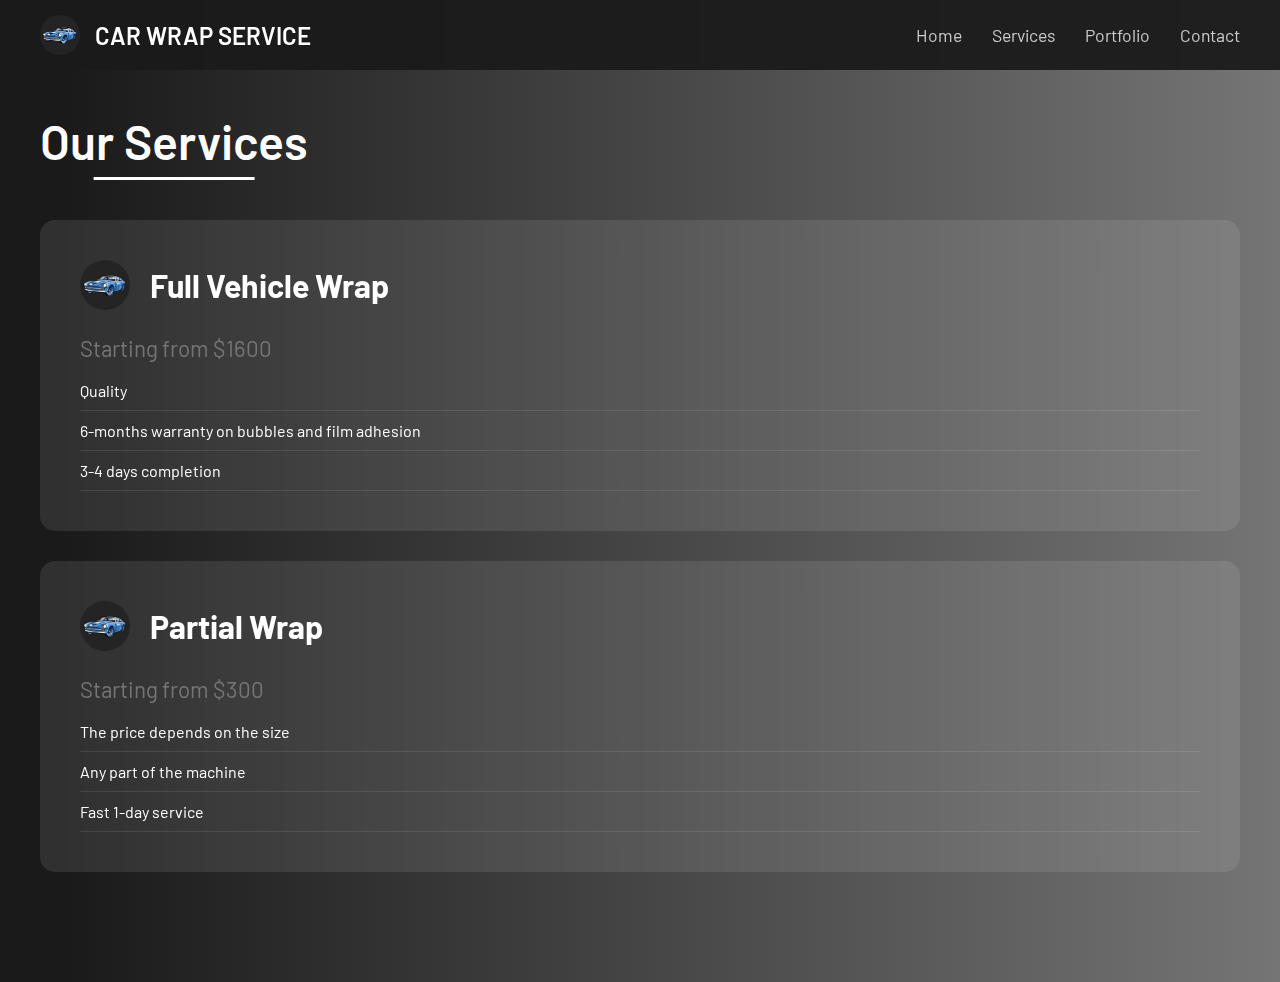
<file: service.html>
<!DOCTYPE html>
<html lang="en">
<head>
    <meta charset="UTF-8">
    <meta name="viewport" content="width=device-width, initial-scale=1.0">
    <title>Services - Car Wrap Service</title>
    <link href="https://fonts.googleapis.com/css2?family=Barlow:wght@400;600&display=swap" rel="stylesheet">
    <link rel="stylesheet" href="style2.css">
    <style>
        :root {
            --primary-dark: #1A1A1A;
            --accent-gray: #757575;
            --light-bg: #F2F2F2;
            --text-white: #FFFFFF;
        }

        body {
            background: linear-gradient(to right, var(--primary-dark) 5%, var(--accent-gray));
            margin: 0;
            font-family: 'Barlow', sans-serif;
            color: var(--text-white);
            min-height: 100vh;
        }

        .services-container {
            max-width: 1200px;
            margin: 0 auto;
            padding: 80px 20px;
        }

        .contact-title {
            font-size: 3rem;
            font-weight: 600;
            margin-bottom: 50px;
            text-align: center;
            position: relative;
            display: inline-block;
        }

        .contact-title::after {
            content: '';
            position: absolute;
            bottom: -10px;
            left: 50%;
            transform: translateX(-50%);
            width: 60%;
            height: 3px;
            background: var(--text-white);
        }

        .service-card {
            background: rgba(242, 242, 242, 0.1);
            border-radius: 15px;
            padding: 40px;
            margin-bottom: 30px;
            backdrop-filter: blur(10px);
            transition: transform 0.3s ease;
        }

        .service-card:hover {
            transform: translateY(-5px);
        }

        .service-header {
            display: flex;
            align-items: center;
            margin-bottom: 25px;
        }

        .service-icon {
            width: 50px;
            height: 50px;
            margin-right: 20px;
            border-radius: 40px;;
        }

        .service-title {
            font-size: 2rem;
            margin: 0;
        }

        .service-price {
            color: var(--accent-gray);
            font-size: 1.4rem;
            margin: 10px 0;
        }

        .service-features {
            list-style: none;
            padding: 0;
            margin: 0;
        }

        .service-features li {
            padding: 10px 0;
            border-bottom: 1px solid rgba(255,255,255,0.1);
        }

        @media (max-width: 768px) {
            .contact-title {
                font-size: 2.3rem;
            }

            .service-title {
                font-size: 1.6rem;
            }

            .service-icon {
                width: 40px;
                height: 40px;
            }
        }
    </style>
</head>
<body>
     <nav class="navbar">
    <div class="nav-container">
        <a href="index.html" class="logo-link">
            <img src="446196728_2194346690932839_1887475797949858010_n.jpg" alt="Logo" class="logo-img">
            <span class="logo-text">CAR WRAP SERVICE</span>
        </a>

        <!-- Desktop Menu -->
        <div class="nav-links">
            <a href="index.html" class="nav-link">Home</a>
            <a href="service.html" class="nav-link">Services</a>
            <a href="portfolio.html" class="nav-link">Portfolio</a>
            <a href="contact.html" class="nav-link">Contact</a>
        </div>

        <!-- Mobile Menu Button -->
        <button class="mobile-menu-btn">
            <div width="30">Menu</div>
        </button>

        <!-- Mobile Menu -->
        <div class="mobile-menu">
            <a href="index.html" class="mobile-nav-link">Home</a>
            <a href="service.html" class="mobile-nav-link">Services</a>
            <a href="portfolio.html" class="mobile-nav-link">Portfolio</a>
            <a href="contact.html" class="mobile-nav-link">Contact</a>
        </div>
    </div>
</nav>


    <!-- Navigation (optional include) -->

    <div class="services-container">
        <h1 class="contact-title">Our Services</h1>

        <div class="service-card">
            <div class="service-header">
                <img src="446196728_2194346690932839_1887475797949858010_n.jpg" class="service-icon" alt="Wrap Icon">
                <h2 class="service-title">Full Vehicle Wrap</h2>
            </div>
            <p class="service-price">Starting from $1600</p>
            <ul class="service-features">
                <li>Quality</li>
                <li>6-months warranty on bubbles and film adhesion </li>
                <li>3-4 days completion</li>
            </ul>
        </div>

        <!-- Example additional card -->
        <div class="service-card">
            <div class="service-header">
                <img src="446196728_2194346690932839_1887475797949858010_n.jpg" class="service-icon" alt="Partial Wrap Icon">
                <h2 class="service-title">Partial Wrap</h2>
            </div>
            <p class="service-price">Starting from $300</p>
            <ul class="service-features">
                <li>The price depends on the size</li>
                <li>Any part of the machine</li>
                <li>Fast 1-day service</li>
            </ul>
        </div>

    </div>

    <!-- Footer (optional include) -->
</body>
</html>

<script>
    // Mobile Menu Toggle
    const mobileMenuBtn = document.querySelector('.mobile-menu-btn');
    const mobileMenu = document.querySelector('.mobile-menu');

    mobileMenuBtn.addEventListener('click', () => {
        mobileMenu.classList.toggle('active');
    });

    // Close menu when clicking outside
    document.addEventListener('click', (e) => {
        if (!mobileMenu.contains(e.target) && !mobileMenuBtn.contains(e.target)) {
            mobileMenu.classList.remove('active');
        }
    });

    // Smooth scroll for anchor links
    document.querySelectorAll('a[href^="#"]').forEach(anchor => {
        anchor.addEventListener('click', function (e) {
            e.preventDefault();
            document.querySelector(this.getAttribute('href')).scrollIntoView({
                behavior: 'smooth'
            });
        });
    });
</script>
</file>
<file: style2.css>
/* Navigation */
.navbar {
    position: fixed;
    top: 0;
    width: 100%;
    background: rgba(26, 26, 26, 0.95);
    backdrop-filter: blur(10px);
    z-index: 1000;
    padding: 15px 0;
}

.nav-container {
    max-width: 1200px;
    margin: 0 auto;
    display: flex;
    justify-content: space-between;
    align-items: center;
    padding: 0 20px;
}

.logo-link {
    display: flex;
    align-items: center;
    text-decoration: none;
}

.logo-img {
    height: 40px;
    margin-right: 15px;
    border-radius: 20px;
}

.logo-text {
    color: white;
    font-size: 1.5rem;
    font-weight: 600;
}

.nav-links {
    display: flex;
    gap: 30px;
}

.nav-link {
    color: #CCCCCC;
    text-decoration: none;
    font-size: 1.1rem;
    transition: color 0.3s ease;
}

.nav-link:hover {
    color: white;
}

.mobile-menu-btn {
    display: none;
    background: none;
    border: none;
    cursor: pointer;
    color: #CCCCCC;
    padding: 10px;
}

.mobile-menu {
    display: none;
    position: fixed;
    top: 70px;
    right: 20px;
    background: rgba(26, 26, 26, 0.98);
    border-radius: 10px;
    padding: 20px;
    box-shadow: 0 4px 15px rgba(0,0,0,0.2);
    z-index: 1000;
}

.mobile-menu.active {
    display: block;
}

.mobile-nav-link {
    display: block;
    color: white;
    text-decoration: none;
    padding: 12px 25px;
    margin: 8px 0;
    border-radius: 6px;
    transition: background 0.3s ease;
}

.mobile-nav-link:hover {
    background: rgba(255,255,255,0.1);
}

@media (max-width: 768px) {
    .nav-links {
        display: none;
    }
    
    .mobile-menu-btn {
        display: block;
    }
    
    .logo-text {
        font-size: 1.2rem;
    }
}
</file>
